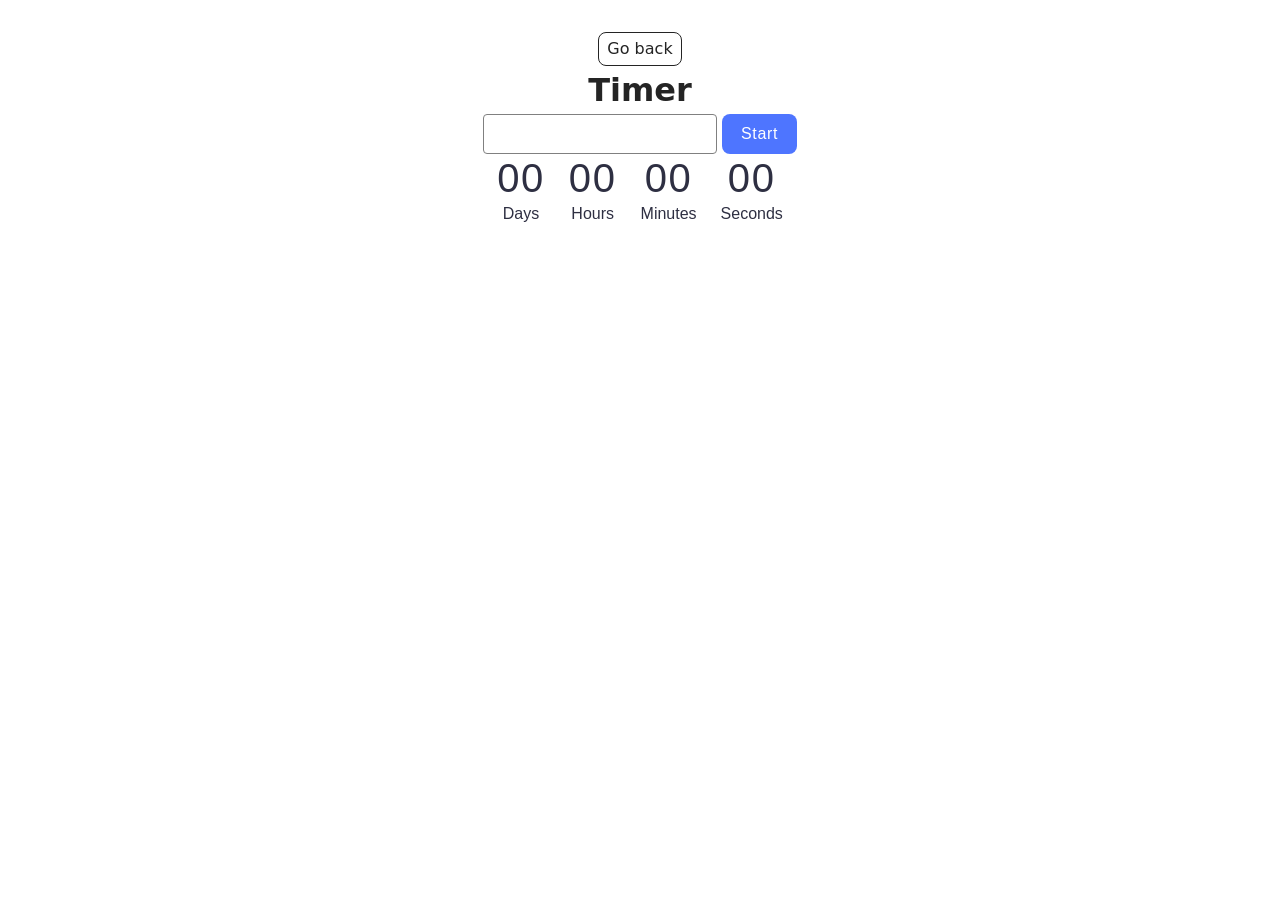
<file: src/1-timer.html>
<!doctype html>
<html lang="en">
  <head>
    <meta charset="UTF-8" />
    <meta http-equiv="X-UA-Compatible" content="IE=edge" />
    <meta name="viewport" content="width=device-width, initial-scale=1.0" />
    <title>Timer</title>
    <link rel="stylesheet" href="./css/styles.css" />
  </head>
  <body>
    <main>
      <div class="container">
        <a class="back-link" href="./index.html">Go back</a>
        <h1 class="main-title">Timer</h1>
        <input type="text" id="datetime-picker" />
        <button type="button" data-start>Start</button>

        <div class="timer">
          <div class="field">
            <span class="value" data-days>00</span>
            <span class="label">Days</span>
          </div>
          <div class="field">
            <span class="value" data-hours>00</span>
            <span class="label">Hours</span>
          </div>
          <div class="field">
            <span class="value" data-minutes>00</span>
            <span class="label">Minutes</span>
          </div>
          <div class="field">
            <span class="value" data-seconds>00</span>
            <span class="label">Seconds</span>
          </div>
        </div>
      </div>
    </main>
    <script type="module" src="./js/1-timer.js"></script>
  </body>
</html>
</file>
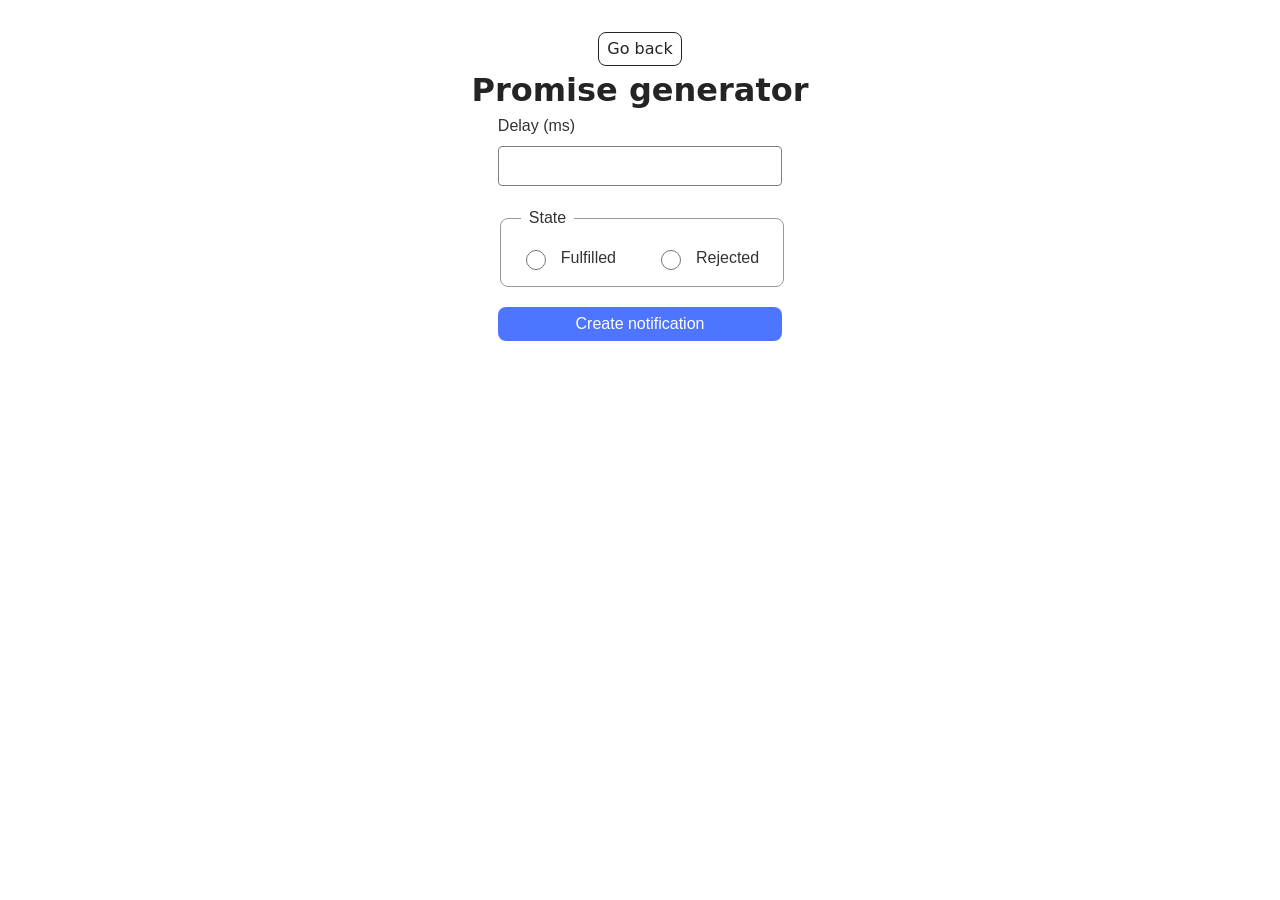
<file: src/2-snackbar.html>
<!doctype html>
<html lang="en">
  <head>
    <meta charset="UTF-8" />
    <meta http-equiv="X-UA-Compatible" content="IE=edge" />
    <meta name="viewport" content="width=device-width, initial-scale=1.0" />
    <title>Promise generator</title>
    <link rel="stylesheet" href="./css/styles.css" />
  </head>
  <body>
    <main>
      <div class="container">
        <a class="back-link" href="./index.html">Go back</a>

        <h1 class="main-title">Promise generator</h1>
      </div>
      <form class="form">
        <label>
          Delay (ms)
          <input type="number" name="delay" required />
        </label>

        <fieldset>
          <legend>State</legend>
          <label>
            <input type="radio" name="state" value="fulfilled" required />
            Fulfilled
          </label>
          <label>
            <input type="radio" name="state" value="rejected" required />
            Rejected
          </label>
        </fieldset>

        <button type="submit">Create notification</button>
      </form>
    </main>
    <script type="module" src="./js/2-snackbar.js"></script>
  </body>
</html>
</file>
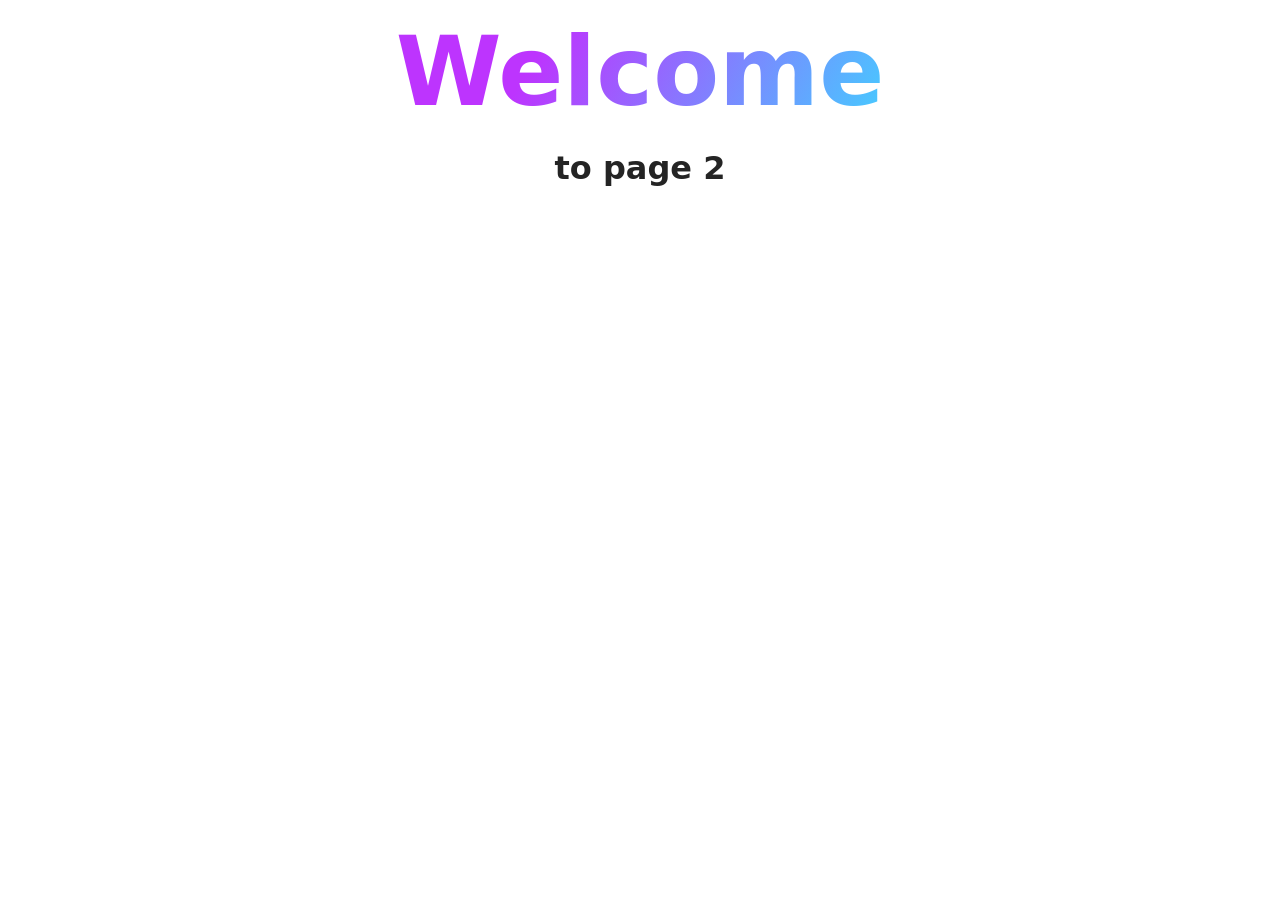
<file: src/page-2.html>
<!DOCTYPE html>
<html lang="en">
  <head>
    <meta charset="UTF-8" />
    <meta http-equiv="X-UA-Compatible" content="IE=edge" />
    <meta name="viewport" content="width=device-width, initial-scale=1.0" />
    <title>Page 2</title>
    <link rel="stylesheet" href="./css/styles.css" />
  </head>
  <body>
    <load
      src="./partials/header.html"
      icon-path="./img/sprite.svg#logo"
      highlight-act="active"
    />

    <main>
      <div class="container">
        <h1 class="main-title">
          <span class="main-title-gradient">Welcome</span> to page 2
        </h1>
        <load src="./partials/back-link.html" />
      </div>
    </main>

    <load src="./partials/footer.html" />
  </body>
</html>
</file>
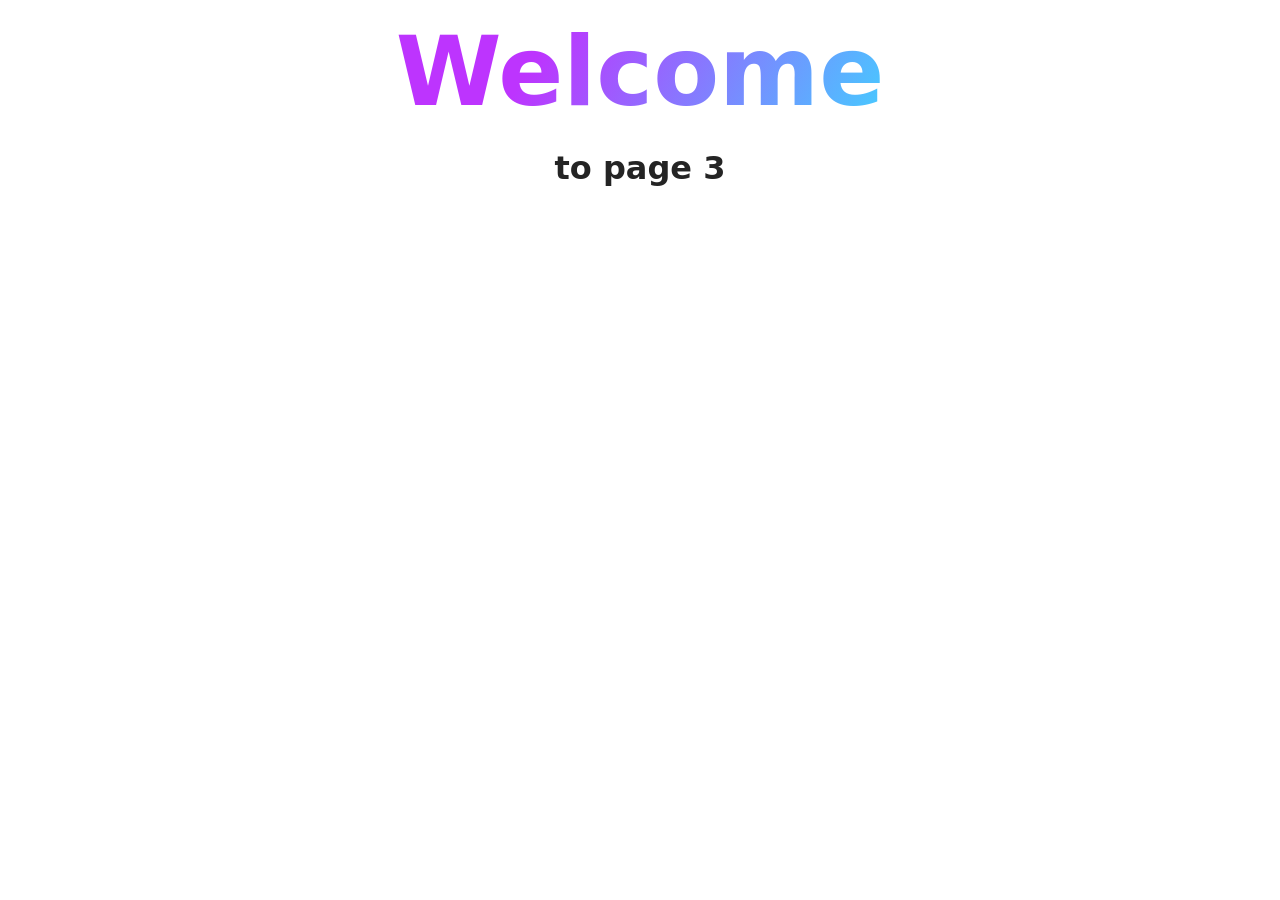
<file: src/page-3.html>
<!DOCTYPE html>
<html lang="en">
  <head>
    <meta charset="UTF-8" />
    <meta http-equiv="X-UA-Compatible" content="IE=edge" />
    <meta name="viewport" content="width=device-width, initial-scale=1.0" />
    <title>Page 3</title>
    <link rel="stylesheet" href="./css/styles.css" />
  </head>
  <body>
    <load
      src="./partials/header.html"
      icon-path="./img/sprite.svg#logo"
      highlight-curr="active"
    />

    <main>
      <div class="container">
        <h1 class="main-title">
          <span class="main-title-gradient">Welcome</span> to page 3
        </h1>
        <load src="./partials/back-link.html" />
      </div>
    </main>

    <load src="./partials/footer.html" />
  </body>
</html>
</file>
<file: src/css/styles.css>
/**
  |============================
  | include css partials with
  | default @import url()
  |============================
*/
/* Common styles */
@import url('./reset.css');
@import url('./base.css');
@import url('./container.css');
@import url('./animations.css');

/* Sections style */
@import url('./header.css');
@import url('./vite-promo.css');
@import url('./badges.css');
@import url('./back-link.css');
@import url('./footer.css');

/* TIMER-STYLES */
.timer {
  display: flex;
  align-items: center;
  justify-content: center;
  flex-direction: row;
  gap: 24px;
}
.field {
  display: flex;
  align-items: center;
  justify-content: flex-start;
  flex-direction: column;
  gap: 0;
}

.value {
  font-family: 'Montserrat', sans-serif;
  font-weight: 400;
  font-size: 40px;
  line-height: 1.2;
  letter-spacing: 0.04em;
  color: #2e2f42;
}

.label {
  font-family: 'Montserrat', sans-serif;
  font-weight: 400;
  font-size: 16px;
  line-height: 1.5;
  color: #2e2f42;
}
[data-start] {
  display: inline-flex;
  align-items: center;
  justify-content: center;
  vertical-align: middle;

  cursor: pointer;
  transition: background-color 250ms cubic-bezier(0.4, 0, 0.2, 1);
  border: none;
  border-radius: 8px;
  padding: 8px 16px;
  width: 75px;
  height: 40px;
  background: #4e75ff;
  font-family: 'Montserrat', sans-serif;
  font-weight: 500;
  font-size: 16px;
  line-height: 1.5;
  letter-spacing: 0.04em;
  color: #fff;
}
[data-start]:hover {
  background: #6c8cff;
}
[data-start]:disabled {
  background-color: #cfd8dc;
  color: #90a4ae;
  cursor: not-allowed;
}
#datetime-picker {
  display: inline-block;
  vertical-align: middle;
  box-sizing: border-box;
  height: 40px;
  padding: 8px 16px;
  border: 1px solid #808080;
  border-radius: 4px;
  font-family: 'Montserrat', sans-serif;
  font-weight: 400;
  font-size: 16px;
  line-height: 1.5;
  letter-spacing: 0.04em;
  color: #2e2f42;
  outline: transparent;
  transition: border-color 250ms cubic-bezier(0.4, 0, 0.2, 1);
}
#datetime-picker:hover,
#datetime-picker:focus {
  border: 1px solid #4e75ff;
}
/* Promise generator */

main {
  display: flex;
  flex-direction: column;
  align-items: center;
  width: 100%;
}

.form {
  display: flex;
  flex-direction: column;
  gap: 20px;
  max-width: 360px;
  font-family: sans-serif;
  color: #333;
}

.form > label:first-of-type {
  display: flex;
  flex-direction: column;
  align-items: flex-start;
  gap: 8px;

  font-size: 16px;
}

.form input[type='number'] {
  padding: 10px 12px;
  border: 1px solid #808080;
  box-sizing: border-box;

  font-size: 16px;
  outline: none;
  width: 100%;
  border-radius: 4px;
}

.form fieldset {
  box-sizing: border-box;
  border: 1px solid #999;
  border-radius: 8px;
  padding: 16px 20px;
  width: 100%;

  display: flex;
  flex-direction: row;
  gap: 40px;
}

.form legend {
  text-align: left;
  padding: 0 8px;
  font-size: 16px;
}

.form fieldset label {
  display: flex;
  align-items: center;
  gap: 12px;
  cursor: pointer;
  font-size: 16px;
}

.form input[type='radio'] {
  width: 20px;
  height: 20px;
  cursor: pointer;
}

.form button[type='submit'] {
  background-color: #4e75ff;
  color: white;
  border: none;
  border-radius: 8px;
  padding: 8px 16px;
  font-size: 16px;
  font-weight: 500;
  cursor: pointer;
  transition: background-color 0.2s ease;
}

.form button[type='submit']:hover {
  background-color: #6c8cff;
}
</file>
